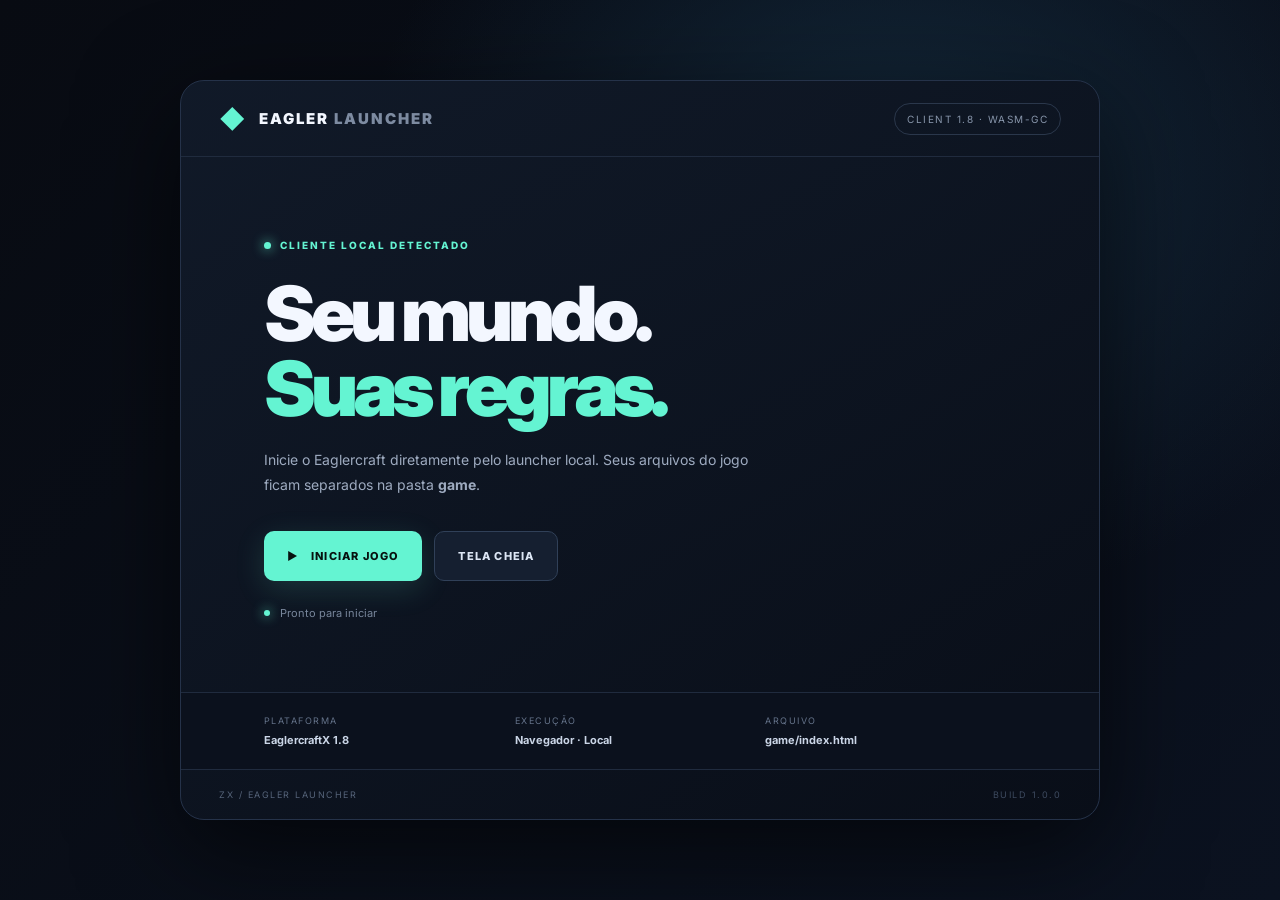
<file: index.html>
<!DOCTYPE html>
<html lang="pt-BR">
<head>
  <meta charset="UTF-8">
  <meta name="viewport" content="width=device-width, initial-scale=1.0">
  <title>Eagler Launcher</title>
  <link rel="stylesheet" href="css/style.css">
</head>
<body>
  <main class="shell">
    <header class="topbar">
      <div class="brand"><span class="cube">◆</span><span>EAGLER<span class="muted">LAUNCHER</span></span></div>
      <span class="version">CLIENT 1.8 · WASM-GC</span>
    </header>

    <section class="hero">
      <div class="eyebrow"><span class="dot"></span> CLIENTE LOCAL DETECTADO</div>
      <h1>Seu mundo.<br><span>Suas regras.</span></h1>
      <p>Inicie o Eaglercraft diretamente pelo launcher local. Seus arquivos do jogo ficam separados na pasta <b>game</b>.</p>
      <div class="actions">
        <button id="launchBtn" class="launch"><span>▶</span> INICIAR JOGO</button>
        <button id="fullscreenBtn" class="secondary">TELA CHEIA</button>
      </div>
      <div class="status"><span class="status-light"></span><span id="statusText">Pronto para iniciar</span></div>
    </section>

    <section class="bottom">
      <div><small>PLATAFORMA</small><b>EaglercraftX 1.8</b></div>
      <div><small>EXECUÇÃO</small><b>Navegador · Local</b></div>
      <div><small>ARQUIVO</small><b>game/index.html</b></div>
    </section>
    <footer>ZX / EAGLER LAUNCHER <span>BUILD 1.0.0</span></footer>
  </main>
  <script src="js/launcher.js"></script>
</body>
</html>
</file>
<file: css/style.css>
@import url('https://fonts.googleapis.com/css2?family=Inter:wght@400;500;600;700;800;900&display=swap');
:root{color-scheme:dark;--bg:#080b12;--panel:#101725;--line:#202b3e;--cyan:#64f4d2;--text:#f3f7ff;--muted:#8b98ad}
*{box-sizing:border-box}body{margin:0;min-height:100vh;background:radial-gradient(ellipse at 70% 20%,#13283a 0,transparent 42%),linear-gradient(135deg,#080b12,#0b1220);font-family:Inter,Segoe UI,sans-serif;color:var(--text);display:grid;place-items:center;padding:24px}
.shell{width:min(920px,100%);min-height:610px;border:1px solid #253249;border-radius:24px;background:linear-gradient(145deg,rgba(17,26,41,.96),rgba(9,14,24,.97));box-shadow:0 30px 100px #0009;overflow:hidden;position:relative}
.topbar{height:76px;border-bottom:1px solid var(--line);display:flex;align-items:center;justify-content:space-between;padding:0 38px}
.brand{display:flex;align-items:center;gap:12px;font-size:15px;font-weight:900;letter-spacing:2px}.cube{color:var(--cyan);font-size:25px}.muted{color:#7d8ba1;margin-left:5px}.version{font-size:10px;letter-spacing:1.5px;color:#8795aa;border:1px solid #2a374b;padding:9px 12px;border-radius:20px}
.hero{padding:82px 9% 72px;max-width:740px}.eyebrow{font-size:10px;letter-spacing:2px;font-weight:800;color:var(--cyan);display:flex;align-items:center;gap:9px}.dot,.status-light{width:7px;height:7px;background:var(--cyan);border-radius:50%;box-shadow:0 0 12px var(--cyan)}
h1{font-size:clamp(48px,8vw,76px);line-height:.99;letter-spacing:-5px;margin:25px 0 20px;font-weight:900}h1 span{color:var(--cyan)}
p{max-width:490px;color:#9eabc0;line-height:1.8;font-size:14px}.actions{display:flex;gap:12px;margin-top:34px;flex-wrap:wrap}
button{font:800 11px Inter,sans-serif;letter-spacing:1.2px;border-radius:10px;padding:17px 23px;cursor:pointer;transition:.2s}
.launch{background:var(--cyan);color:#07120f;border:0;box-shadow:0 8px 30px #64f4d226}.launch:hover{transform:translateY(-2px);box-shadow:0 12px 35px #64f4d24a}.launch span{margin-right:9px}
.secondary{background:#151f30;color:#dce6f5;border:1px solid #304058}.secondary:hover{border-color:var(--cyan);color:var(--cyan)}
.status{display:flex;align-items:center;gap:10px;margin-top:25px;color:#78869b;font-size:11px}.status-light{width:6px;height:6px}
.bottom{border-top:1px solid var(--line);border-bottom:1px solid var(--line);display:flex;gap:0;padding:22px 9%;background:#0b111d}.bottom div{flex:1;display:flex;flex-direction:column;gap:7px}.bottom small{font-size:9px;color:#65738a;letter-spacing:1.5px}.bottom b{font-size:11px;color:#cbd6e7}
footer{display:flex;justify-content:space-between;padding:19px 38px;color:#56647a;font-size:9px;letter-spacing:1.5px}footer span{color:#3e4b60}
@media(max-width:600px){body{padding:10px}.shell{min-height:unset}.topbar{padding:0 20px}.version{font-size:8px}.hero{padding:65px 25px}h1{letter-spacing:-3px}.bottom{padding:20px 25px;gap:16px;flex-wrap:wrap}.bottom div{min-width:40%}footer{padding:18px 20px}}
</file>
